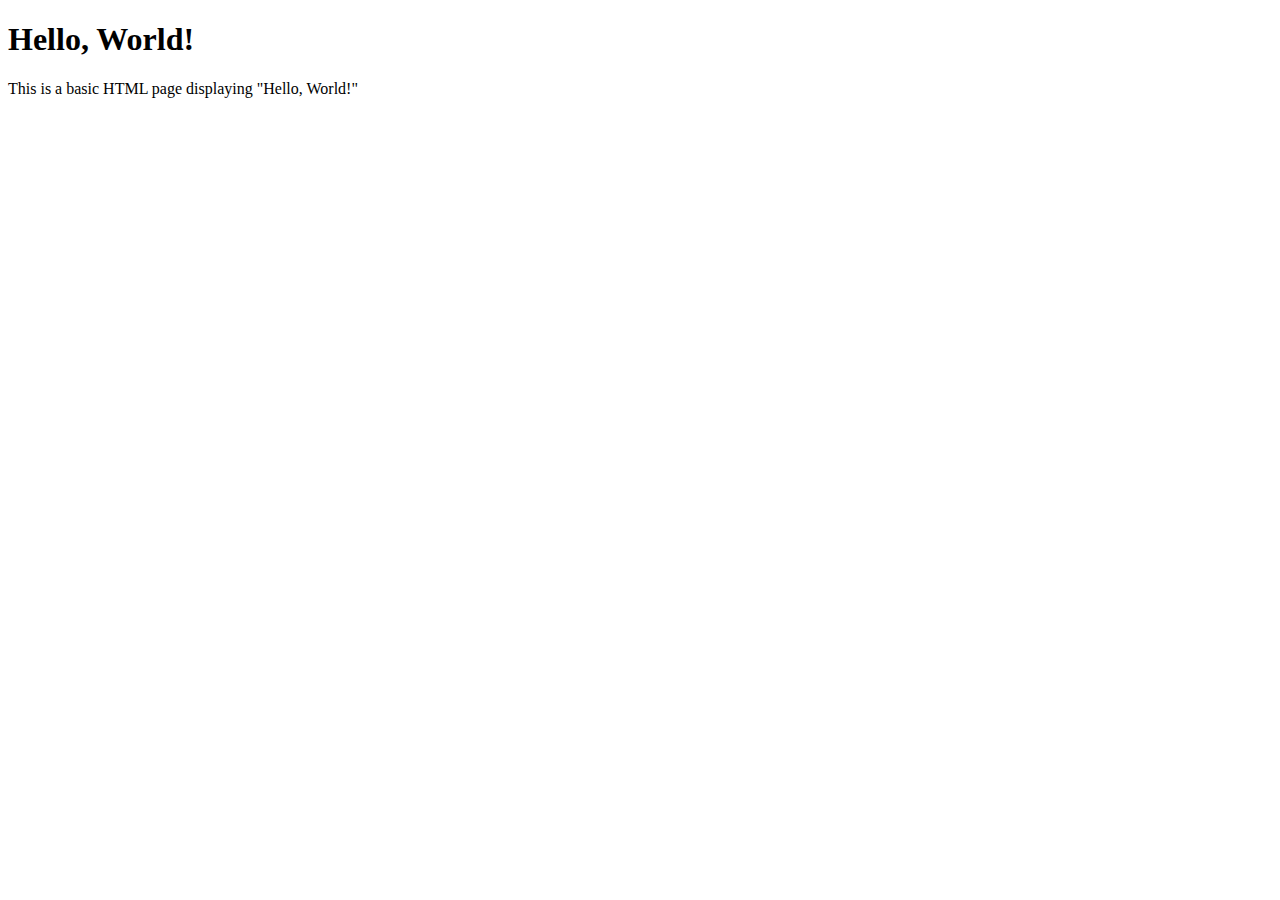
<file: index.html>
<!DOCTYPE html>
<html lang="en">
<head>
    <meta charset="UTF-8">
    <meta name="viewport" content="width=device-width, initial-scale=1.0">
    <title>Hello, World!</title>
</head>
<body>
    <h1>Hello, World!</h1>
    <p>This is a basic HTML page displaying "Hello, World!"</p>
</body>
</html>
</file>
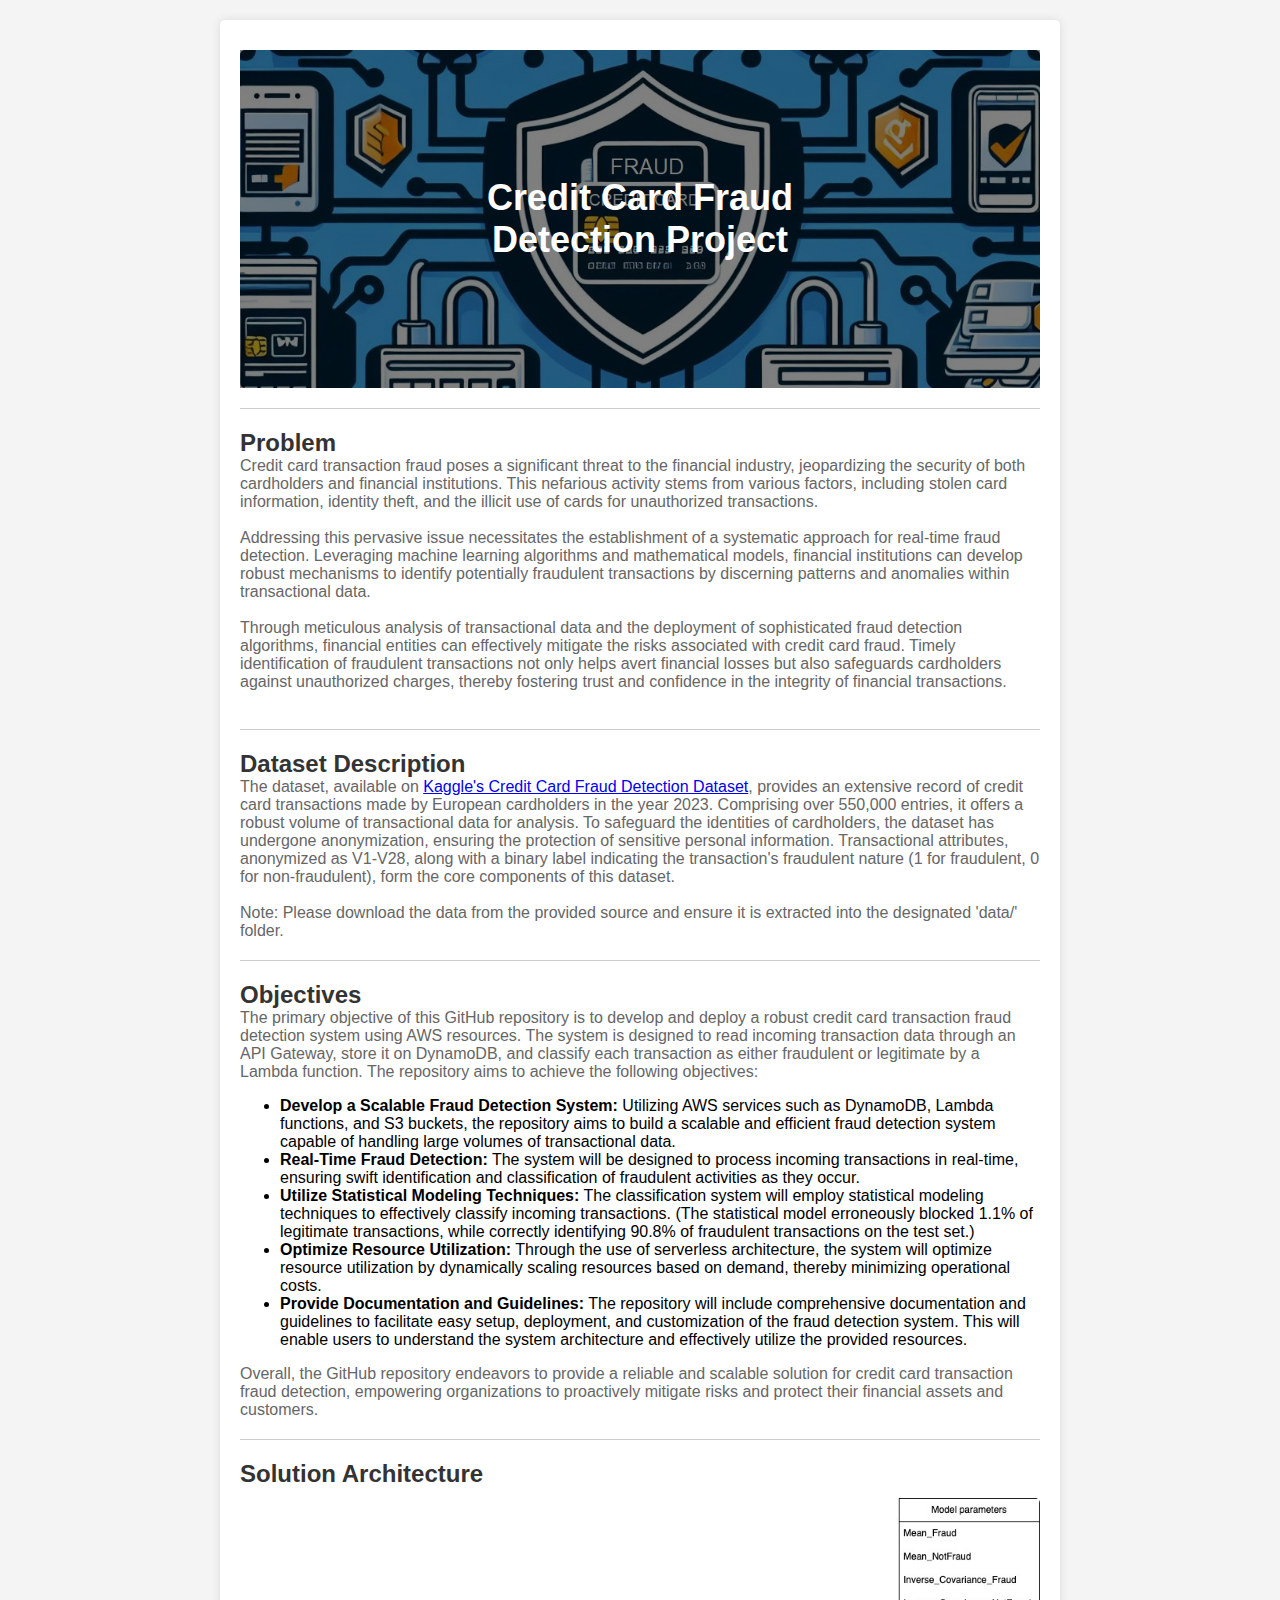
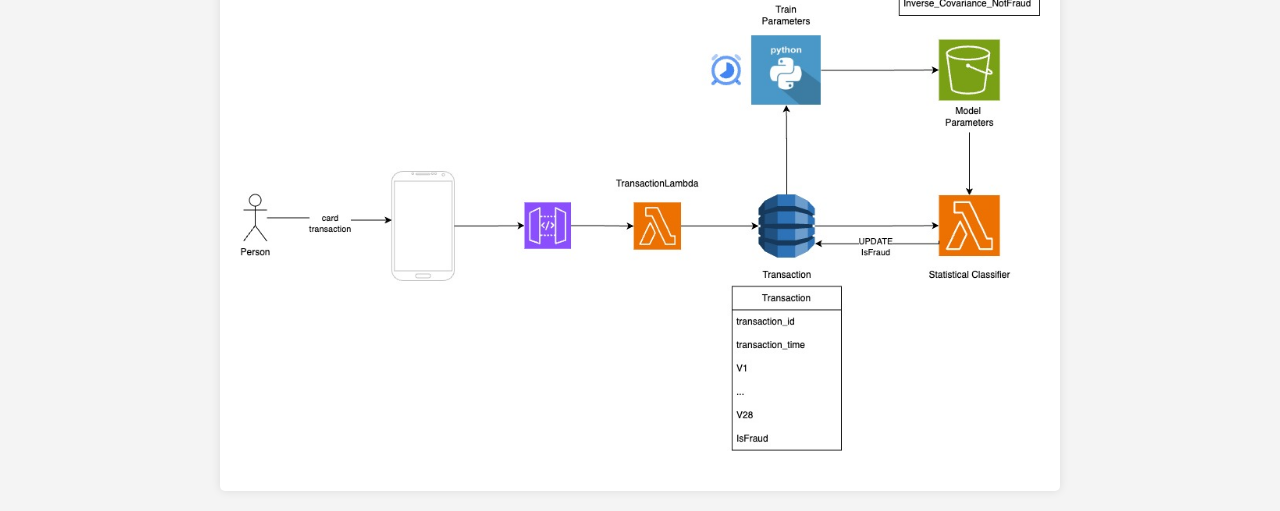
<file: .github/pages/index.html>
<!DOCTYPE html>
<html lang="en">
<head>
    <meta charset="UTF-8">
    <meta name="viewport" content="width=device-width, initial-scale=1.0">
    <title>Credit Card Fraud Detection Project</title>
    <link rel="stylesheet" href="styles.css">
</head>
<body>
    <div class="container">
        <section id="header">
            <img src="images/credit_card_fraud.jpeg" alt="Credit Card Fraud Detection">
            <div class="overlay">
                <h1>Credit Card Fraud Detection Project</h1>
            </div>
        </section>

        <section id="problem">
            <h2>Problem</h2>
            <p>Credit card transaction fraud poses a significant threat to the financial industry, jeopardizing the security of both cardholders and financial institutions. This nefarious activity stems from various factors, including stolen card information, identity theft, and the illicit use of cards for unauthorized transactions. </p> <br>
            <p>Addressing this pervasive issue necessitates the establishment of a systematic approach for real-time fraud detection. Leveraging machine learning algorithms and mathematical models, financial institutions can develop robust mechanisms to identify potentially fraudulent transactions by discerning patterns and anomalies within transactional data.</p> <br>
            <p>Through meticulous analysis of transactional data and the deployment of sophisticated fraud detection algorithms, financial entities can effectively mitigate the risks associated with credit card fraud. Timely identification of fraudulent transactions not only helps avert financial losses but also safeguards cardholders against unauthorized charges, thereby fostering trust and confidence in the integrity of financial transactions.</p> <br>
        </section>
        <section id="dataset">
            <h2>Dataset Description</h2>
            <p>The dataset, available on <a href="https://www.kaggle.com/datasets/nelgiriyewithana/credit-card-fraud-detection-dataset-2023">Kaggle's Credit Card Fraud Detection Dataset</a>, provides an extensive record of credit card transactions made by European cardholders in the year 2023. Comprising over 550,000 entries, it offers a robust volume of transactional data for analysis. To safeguard the identities of cardholders, the dataset has undergone anonymization, ensuring the protection of sensitive personal information. Transactional attributes, anonymized as V1-V28, along with a binary label indicating the transaction's fraudulent nature (1 for fraudulent, 0 for non-fraudulent), form the core components of this dataset.</p> <br>
            <p>Note: Please download the data from the provided source and ensure it is extracted into the designated 'data/' folder.</p>
        </section>
        <section id="objectives">
            <h2>Objectives</h2>
            <p>The primary objective of this GitHub repository is to develop and deploy a robust credit card transaction fraud detection system using AWS resources. The system is designed to read incoming transaction data through an API Gateway, store it on DynamoDB, and classify each transaction as either fraudulent or legitimate by a Lambda function. The repository aims to achieve the following objectives:</p>
            <ul>
                <li><strong>Develop a Scalable Fraud Detection System:</strong> Utilizing AWS services such as DynamoDB, Lambda functions, and S3 buckets, the repository aims to build a scalable and efficient fraud detection system capable of handling large volumes of transactional data.</li>
                <li><strong>Real-Time Fraud Detection:</strong> The system will be designed to process incoming transactions in real-time, ensuring swift identification and classification of fraudulent activities as they occur.</li>
                <li><strong>Utilize Statistical Modeling Techniques:</strong> The classification system will employ statistical modeling techniques to effectively classify incoming transactions. (The statistical model erroneously blocked 1.1% of legitimate transactions, while correctly identifying 90.8% of fraudulent transactions on the test set.)</li>
                <li><strong>Optimize Resource Utilization:</strong> Through the use of serverless architecture, the system will optimize resource utilization by dynamically scaling resources based on demand, thereby minimizing operational costs.</li>
                <li><strong>Provide Documentation and Guidelines:</strong> The repository will include comprehensive documentation and guidelines to facilitate easy setup, deployment, and customization of the fraud detection system. This will enable users to understand the system architecture and effectively utilize the provided resources.</li>
            </ul>
            <p>Overall, the GitHub repository endeavors to provide a reliable and scalable solution for credit card transaction fraud detection, empowering organizations to proactively mitigate risks and protect their financial assets and customers.</p>
        </section>
        <section id="solution">
            <h2>Solution Architecture</h2>
            <img src="images/fraud_detection_architecture.jpg" alt="Fraud Detection System Architecture">
        </section>
    </div>
</body>
</html>
</file>
<file: .github/pages/styles.css>
body {
    font-family: Arial, sans-serif;
    margin: 0;
    padding: 0;
    background-color: #f4f4f4;
}

.container {
    max-width: 800px;
    margin: 20px auto;
    padding: 20px;
    background-color: #fff;
    border-radius: 5px;
    box-shadow: 0 0 10px rgba(0, 0, 0, 0.1);
}

h1, h2, p {
    margin: 0;
}

h1 {
    color: #fff;
    font-size: 36px;
    text-align: center;
    position: absolute;
    top: 50%;
    left: 50%;
    transform: translate(-50%, -50%);
}

.overlay {
    position: absolute;
    top: 0;
    left: 0;
    width: 100%;
    height: 100%;
    background-color: rgba(0, 0, 0, 0.5);
}

h2 {
    color: #333;
}

p {
    color: #666;
}

img {
    max-width: 100%;
    height: auto;
    display: block;
    margin: 10px 0;
    border-radius: 5px;
}

section {
    margin-bottom: 20px;
}

#header {
    position: relative;
}

#problem, #dataset, #objectives, #solution {
    border-top: 1px solid #ccc;
    padding-top: 20px;
}
</file>
